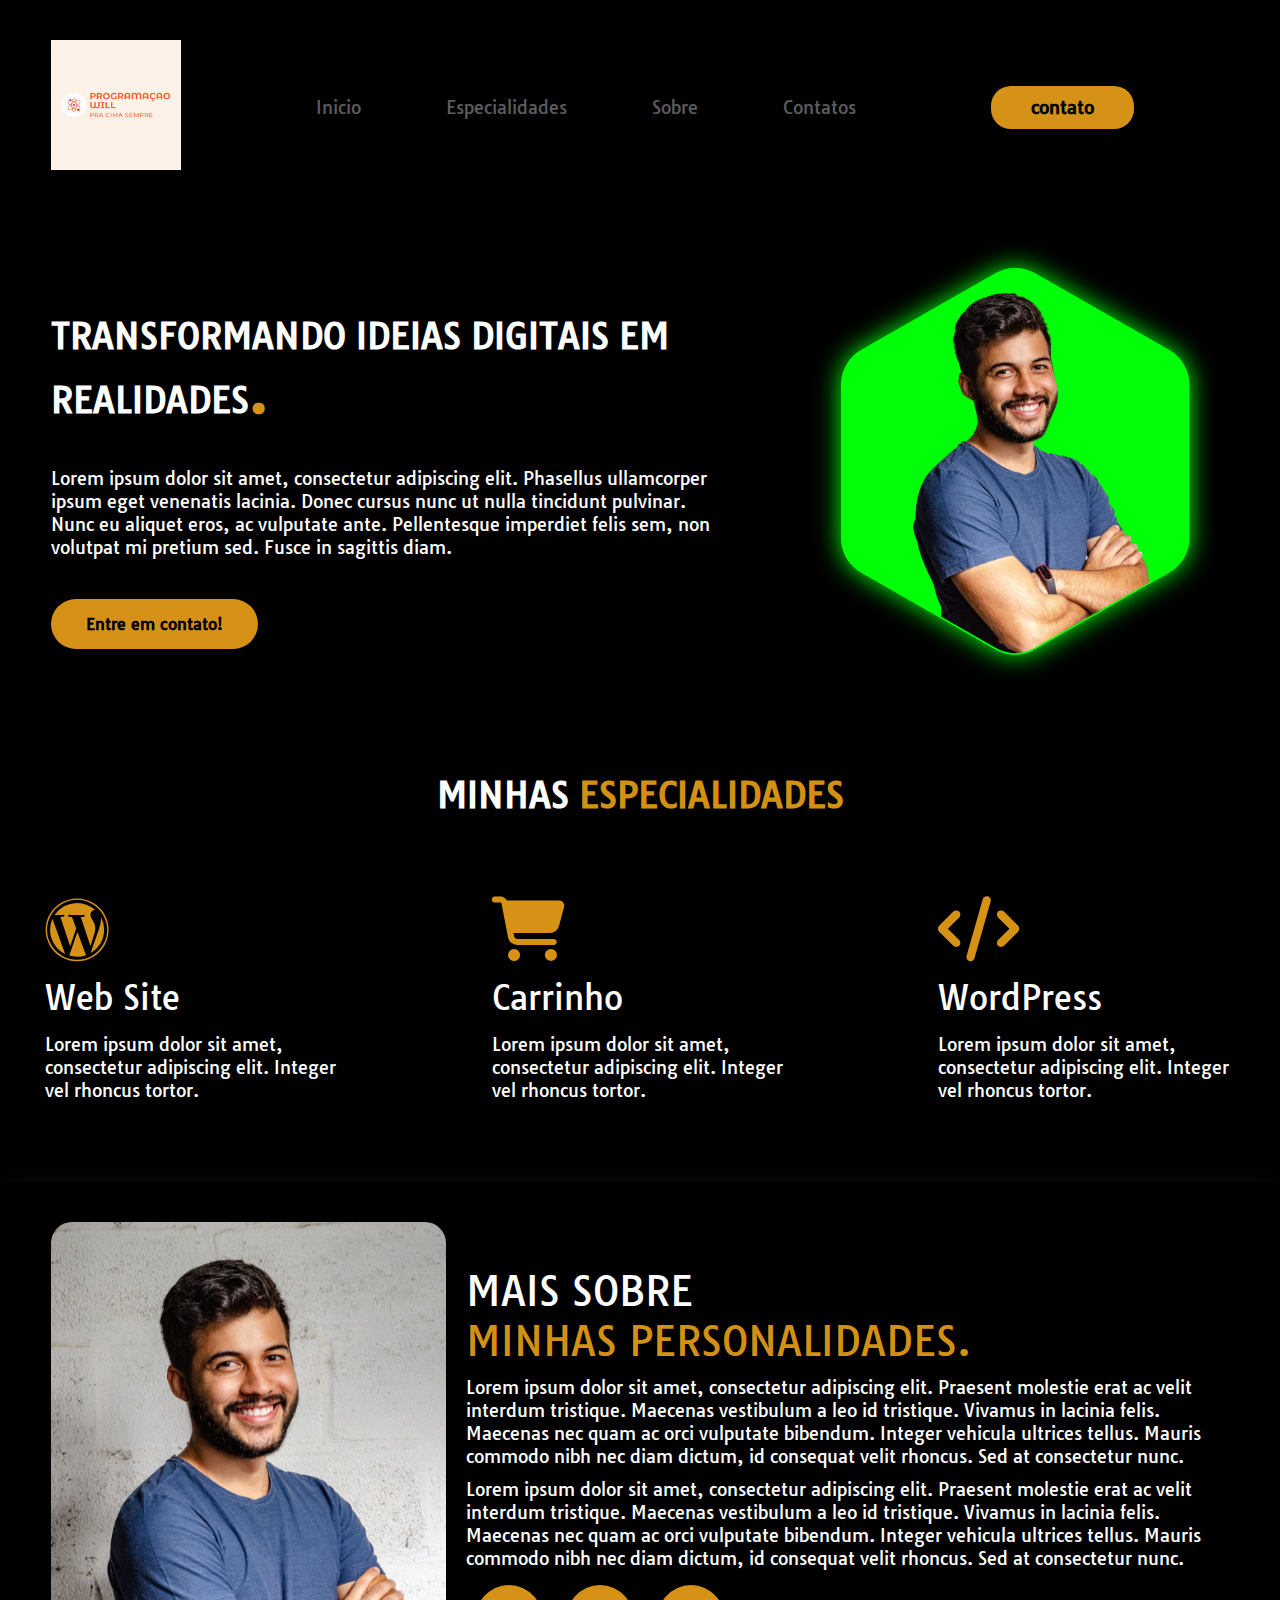
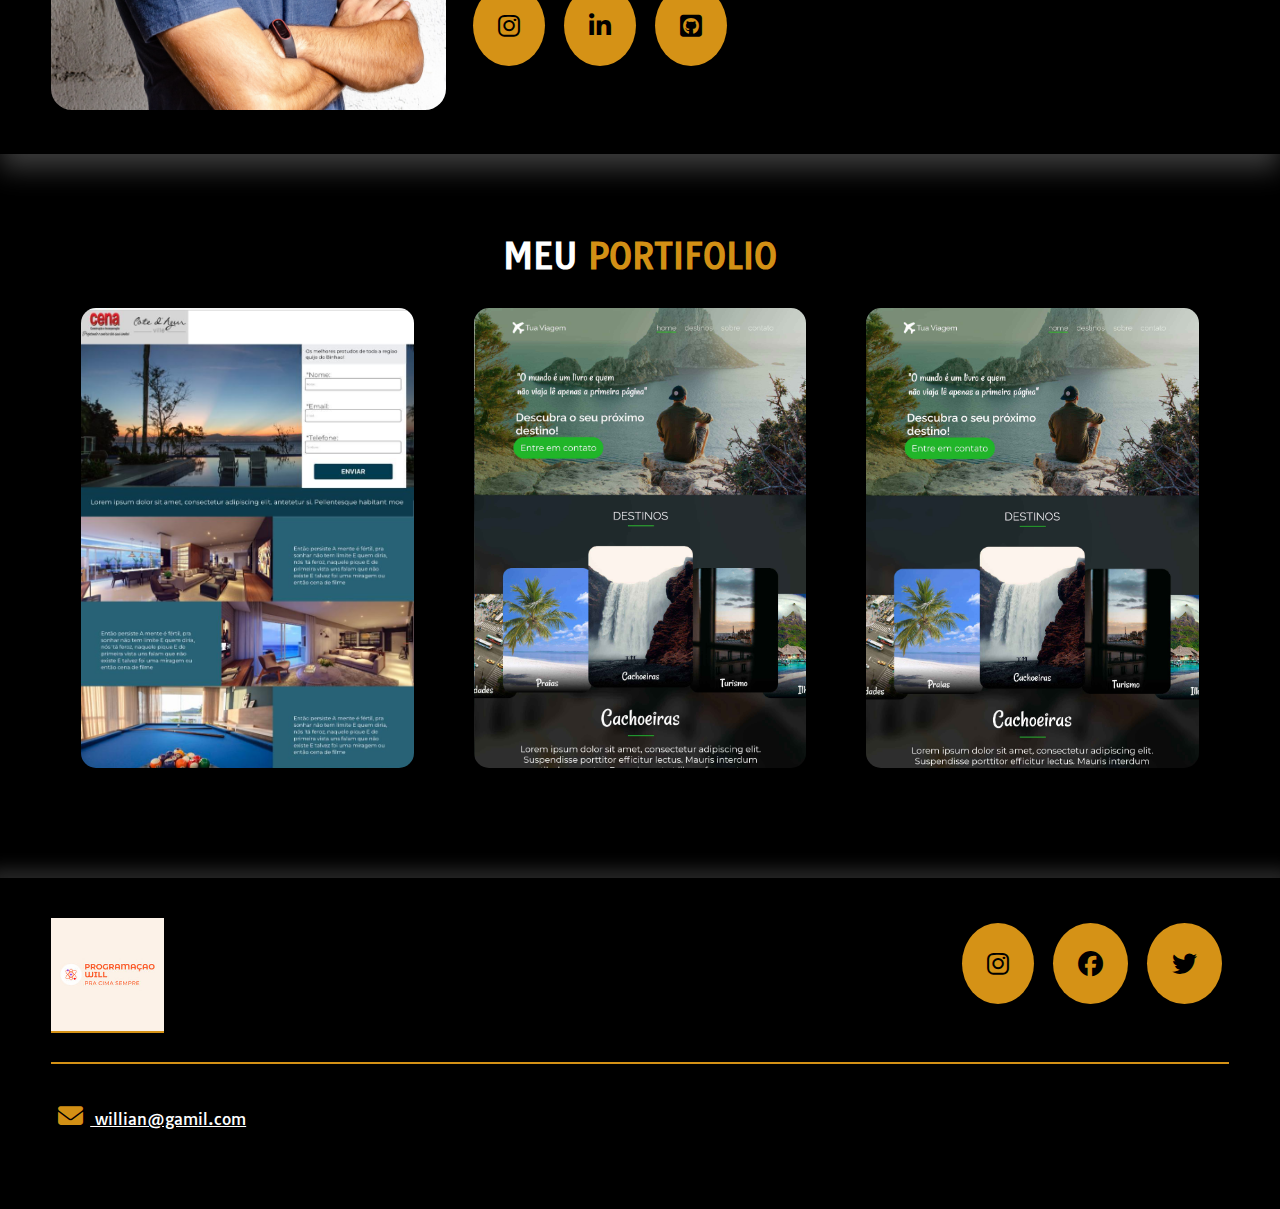
<file: portifolio/index.html>
<!DOCTYPE html>
<html lang="pt-br">

<head>
    <meta charset="UTF-8">
    <meta name="viewport" content="width=device-width, initial-scale=1.0">
    <link rel="preconnect" href="https://fonts.googleapis.com">
    <link rel="preconnect" href="https://fonts.gstatic.com" crossorigin>
    <link href="https://fonts.googleapis.com/css2?family=Tauri&display=swap" rel="stylesheet">
    <link rel="stylesheet" href="https://cdnjs.cloudflare.com/ajax/libs/font-awesome/6.5.1/css/all.min.css">
    <link rel="stylesheet" href="css/style.css">
    <script src="js/java.js" defer></script>
    <title>Programaçao Will</title>
</head>

<body>
    <header>
        <div class="interface">
            <div class="logo">
                <a href="#">
                    <img src="img/Preview.jpg" alt="logo da agencia" class="logo-img">
                </a>
            </div><!--logo-->
            <nav class="meno">
                <ul>
                    <li>
                        <a href="#">Inicio</a>
                        <a href="#especialidades">Especialidades</a>
                        <a href="#sobre">Sobre</a>
                        <a href="#contato">Contatos</a>
                    </li>
                </ul>
            </nav>
            <div class="btn-contato">
                <a href="#">
                    <button>contato</button>
                </a>
            </div>
            <div class="btn-abrir" id="btnMenu">
                <i class="fa-solid fa-bars"></i>
            </div>
            <div class="menu-mobile" id="menumobile">
                <div class="btn-fechar">
                    <i class="fa-solid fa-xmark"></i>
                </div><!--BTN-FECHAR-->
                <nav>
                    <ul>
                        <li>
                            <a href="#">Inicio</a>
                            <a href="#especialidades">Especialidades</a>
                            <a href="#sobre">Sobre</a>
                            <a href="#contato">Contatos</a>
                        </li>
                    </ul>
                </nav>
            </div><!--MENU-MOBILE-->
            <div class="orveley-mobile">

            </div>
        </div><!--interface-->
    </header>
    <main>
        <section class="topo-do-site">
            <div class="interface2">
                <div class="flex">
                    <div class="lado-esquerdo">
                        <h1>TRANSFORMANDO IDEIAS DIGITAIS EM REALIDADES<span>.</span></h1>
                        <p>Lorem ipsum dolor sit amet, consectetur adipiscing elit. Phasellus ullamcorper ipsum eget
                            venenatis lacinia. Donec cursus nunc ut nulla tincidunt pulvinar. Nunc eu aliquet eros, ac
                            vulputate ante. Pellentesque imperdiet felis sem, non volutpat mi pretium sed. Fusce in
                            sagittis diam.</p>
                        <div class="btn-contato">
                            <a href="#">
                                <button>Entre em contato!</button>
                            </a>
                        </div>
                    </div><!--lado-esquerdo-->

                    <div class="img-txt">
                        <img src="img/pessoa.png" alt="">
                    </div><!--img-txt-->
                </div><!--flex-->
            </div><!--interface-->
        </section>
        <section class="Especialidades">
            <div class="interface" id="especialidades">
                <h2 class="titulo">MINHAS <span>ESPECIALIDADES</span></h2>
                <div class="flex">
                    <div class="especilidades-box">
                        <i class="fa-brands fa-wordpress"></i>
                        <h3>Web Site</h3>
                        <p>Lorem ipsum dolor sit amet, consectetur adipiscing elit. Integer vel rhoncus tortor.</p>
                    </div><!--especialidades-box-->

                    <div class="especilidades-box">
                        <i class="fa-solid fa-cart-shopping"></i>
                        <h3>Carrinho</h3>
                        <p>Lorem ipsum dolor sit amet, consectetur adipiscing elit. Integer vel rhoncus tortor.</p>
                    </div><!--especialidades-box-->

                    <div class="especilidades-box">
                        <i class="fa-solid fa-code"></i>
                        <h3>WordPress</h3>
                        <p>Lorem ipsum dolor sit amet, consectetur adipiscing elit. Integer vel rhoncus tortor.</p>
                    </div><!--especialidades-box-->
                </div><!--flex-->
            </div><!--interface-->
        </section><!--especialidades-->
        <section id="sobre" class="Sobre">
            <div class="interface">
                <div class="flex">
                    <div class="img-sobre">
                        <img src="img/foto.png" alt="" srcset="">
                    </div><!--img-sbre-->
                    <div class="txt-sobre">
                        <h2>MAIS SOBRE</h2><span>MINHAS PERSONALIDADES.</span>
                        <p>Lorem ipsum dolor sit amet, consectetur adipiscing elit. Praesent molestie erat ac velit
                            interdum tristique. Maecenas vestibulum a leo id tristique. Vivamus in lacinia felis.
                            Maecenas nec quam ac orci vulputate bibendum. Integer vehicula ultrices tellus. Mauris
                            commodo nibh nec diam dictum, id consequat velit rhoncus. Sed at consectetur nunc.</p>
                        <p>Lorem ipsum dolor sit amet, consectetur adipiscing elit. Praesent molestie erat ac velit
                            interdum tristique. Maecenas vestibulum a leo id tristique. Vivamus in lacinia felis.
                            Maecenas nec quam ac orci vulputate bibendum. Integer vehicula ultrices tellus. Mauris
                            commodo nibh nec diam dictum, id consequat velit rhoncus. Sed at consectetur nunc.</p>

                        <div class="btn-social">
                            <a href="#"><button><i class="fa-brands fa-instagram"></i></button></a>
                            <a href="https://www.linkedin.com/feed/"><button><i
                                        class="fa-brands fa-linkedin-in"></i></button></a>
                            <a href="https://github.com/dashboard"><button><i
                                        class="fa-brands fa-square-github"></i></button></a>
                        </div>
                    </div><!--txt-sobre-->
                </div><!--flex-->
            </div><!--interface-->
        </section><!--sobre-->
        <section class="conteiner">
            <div class="interface">
                <h2 class="titulo">MEU <span>PORTIFOLIO</span></h2>
                <div class="flex">
                    <div class="img-port" style="background-image: url('./img/foto.jpg');" onclick="openModal('./img/foto.jpg')">
                        <div class="orveley">
                            <p>projeto1</p>
                        </div>
                    </div>
                    <div class="img-port" style="background-image: url('./img/imagem.jpg');" onclick="openModal('./img/imagem.jpg')">
                        <div class="orveley">
                            <p>projeto 2</p>
                        </div>
                    </div>
                    <div class="img-port" style="background-image: url('./img/imagem.jpg');" onclick="openModal('./img/imagem.jpg')">
                        <div class="orveley">
                            <p>projeto 3</p>
                        </div>
                    </div>
                    
                <div id="modal" class="modal">
                    <span class="close" onclick="closeModal('./img/foto.jpg')">&times;</span>
                    <img id="modalImg" class="modal-content">
                </div>
                </div><!--flex-->
            </div><!--interface-->
        </section><!--conteiner-->
    </main>
</body>
<footer>
    <div class="interface" id="contato">
        <div class="cima">
            <div class="flex">
                <div class="logo-cima">
                    <img src="img/Preview.jpg" alt="" srcset="">
                </div><!--logo-cima-->
                <div class="btn-social">
                    <a href="#"><button><i class="fa-brands fa-instagram"></i></button></a>
                    <a href="#"><button><i class="fa-brands fa-facebook"></i></button></a>
                    <a href="#"><button><i class="fa-brands fa-twitter"></i></button></a>
                </div>
            </div>
        </div><!--cima-->
        <div class="baixo">
            <div class="logo-baixo">
                <p> <i class="fa-solid fa-envelope"></i><a href="milto:willian@gamil.com"> willian@gamil.com</a></p>

            </div><!--logo-baixo-->
        </div><!--baixo-->
    </div><!--interface-->
</footer>

</html>
</file>
<file: portifolio/css/style.css>
/* GERAIS */
* {
    margin: 0;
    padding: 0;
    box-sizing: border-box;
    font-family: "Tauri", sans-serif;
    font-weight: 400;
    font-style: normal;

}

body {
    background-color: black;
    height: 100vh;
}

.interface {
    width: 100%;
    margin: 0 auto;
}

h2.titulo {
    color: white;
    font-size: 35px;
    text-align: center;
    font-weight: 700;
}

h2.titulo span {
    color: rgb(63, 98, 216);
    font-size: 35px;
    font-weight: 700;
    text-align: center;
}


.flex {
    display: flex;
}

/* ESTILO DO CABEÇARIO */
header {
    padding: 40px 4%;
}

header>.interface {
    display: flex;
    align-items: center;
    justify-content: space-between;
    /*position: fixed;
    top: 0;
    left: 0;
    padding: 20px 15px;
    background-color: #2e2d2de7;
    z-index: 100000;
    box-shadow: 0 0 15px rgba(235, 234, 234, 0.301);*/

}
.logo-img{
    width: 130px; /* Ajuste o tamanho conforme necessário */
    transition: transform 0.3s ease;
}
.logo:hover .logo-img {
    transform: scale(1.1); /* Aumenta a escala em 10% */
}
header a {
    color: rgb(92, 92, 92);
    text-decoration: none;
}

header a:hover {
    color: white;
    transform: scale(1.05);
    transition: all 0.3s;
}

header nav ul {
    list-style-type: none;

}

header nav.meno ul li a {
    display: inline;
    padding: 0 40px;
    font-weight: 400;
    font-size: 18px;
}

.orveley-mobile {
    background-color: rgba(15, 15, 15, 0.89);
    width: 100%;
    height: 100%;
    position: fixed;
    top: 0;
    right: 0;
    z-index: 2222;
    display: none;
}

/* MENU MOBILE */
.btn-abrir i {
    color: white;
    font-size: 30px;
    display: none;
}

.menu-mobile {
    background-color: rgba(15, 15, 15, 0.952);
    height: 100vh;
    position: fixed;
    top: 0;
    right: 0;
    z-index: 3333;
    width: 0%;
    overflow: hidden;
    transition: all 0.5s;
    display: none;
}

.menu-mobile.abrir-menu {
    width: 30%;
}

.menu-mobile.abrir-menu~.orveley-mobile {
    display: block;
}

.menu-mobile nav ul li a {
    color: white;
    font-weight: 300;
    font-size: 20px;
    padding: 20px 4%;
    display: flex;
}

.menu-mobile nav ul li a:hover {
    background-color: rgba(240, 175, 55, 0.856);
    display: block;
    transform: scale(1.02);
    transition: all .3s;
}

.menu-mobile .btn-fechar i {
    color: white;
    font-size: 30px;
    padding-bottom: 7px;
    padding: 15px 4%;
}

/* MENU MOBILE FIM */

header .btn-contato button {
    padding: 10px 40px;
    font-size: 18px;
    font-weight: 600;
    background-color:  rgba(241, 165, 25, 0.884);
    border-radius: 20px;
    border: 0;
    cursor: pointer;
}

header .btn-contato button:hover {
    background-color:rgba(243, 174, 47, 0.781);
    transform: scale(1.05);
    transition: all 0.3s;
}

/* TOPO DO SITE */
section.topo-do-site {
    padding: 40px 4%;
    margin-top: -25px;
}

section.topo-do-site .flex {
    align-items: center;
    justify-content: center;
    gap: 90px;
}

.topo-do-site h1 {
    color: white;
}

.topo-do-site h1 {
    color: white;
    font-size: 35px;
    font-weight: 600;

}

.topo-do-site h1 span {
    color:  rgba(241, 165, 25, 0.884);
    font-size: 55px;
    font-weight: 600;
}

.topo-do-site p {
    color: white;
    margin: 40px 0;
    font-weight: 300;
    font-size: 18px;
}

section .btn-contato button {
    padding: 15px 35px;
    border: 0;
    border-radius: 25px;
    background-color:  rgba(241, 165, 25, 0.884);
    cursor: pointer;
    font-weight: 800;
    font-size: 16px;
}

section .btn-contato button:hover {
    background-color: rgba(243, 174, 47, 0.781);
    transform: scale(1.05);
    transition: all 0.3s;
}

.topo-do-site .img-txt img {
    position: relative;
    animation: flutuar 2s ease-in-out infinite alternate;
    margin-bottom: 35px;
}

@keyframes flutuar {
    0% {
        top: 0;
    }

    100% {
        top: 30px;
    }
}

/* ESPECIALIDADES */
section.especialidades {
    padding: 40px 8%;
}

section.Especialidades .flex {
    gap: 60px;
    padding: 25px 0px;
}

.Especialidades .especilidades-box {
    color: white;
    padding: 15px 20px;
    border-radius: 20px;
    margin: 25px;
}

.Especialidades .especilidades-box:hover {
    transform: scale(1.05);
    box-shadow: 0 0 8px white;
    transition: all 0.4s;
}

.Especialidades .especilidades-box i {
    color:  rgba(241, 165, 25, 0.884);
    font-size: 65px;
    margin: 15px 0;
}

.Especialidades .especilidades-box p {
    font-size: 18px;
    margin: 15px 0;
}

.Especialidades .especilidades-box h3 {
    font-size: 33px;

}
h2.titulo span{
    color:  rgba(241, 165, 25, 0.884);
}

/* FINAL DO SITE */
section.Sobre {
    padding: 40px 4%;
    box-shadow: 0px 15px 25px rgba(255, 255, 255, 0.233);
}

section.Sobre .flex {
    align-items: center;
    gap: 20px;
}

.Sobre .txt-sobre {
    color: white;
}

.Sobre .txt-sobre h2 {
    font-size: 40px;
}

.Sobre .txt-sobre span {
    font-size: 40px;
    color: rgba(241, 165, 25, 0.884);
}

.Sobre .txt-sobre p {
    font-size: 18px;
    margin: 10px 0;

}

.btn-social button {
    font-size: 25px;
    padding: 25px;
    margin: 5px 7px;
    border-radius: 50%;
    border: 0;
    cursor: pointer;
    background-color:  rgba(241, 165, 25, 0.884);
}

.btn-social button:hover {
    transform: scale(1.05);
    box-shadow: 0 0 8px rgba(255, 255, 255, 0.466);
    transition: all 0.4s;
}

/* PORTIFOLIO */
section.conteiner {
    padding: 80px 4%;

}

section.conteiner .flex {
    justify-content: space-around;
}

section.conteiner .flex .img-port {
    margin: 30px;
}

.img-port {
    width: 360px;
    height: 460px;
    margin: 0px 10px;
    background-size: cover;
    background-position: 100% 0%;
    border-radius: 15px;
    cursor: pointer;
    position: relative;

}

.img-port:hover {
    background-position: 100% 100%;
    transition: all 4s;
}

.orveley {
    position: absolute;
    display: flex;
    background-color: rgba(0, 0, 0, 0.329);
    border-radius: 15px;
    top: 0;
    left: 0;
    height: 100%;
    width: 100%;
    text-align: center;
    justify-content: center;
    font-size: 25px;
    font-weight: 600;
    opacity: 0;
    transition: .4s;
}

.orveley p {
    position: absolute;
    display: flex;
    top: 50%;
    font-size: 30px;
    font-weight: 600;
    color: white;
}

.orveley:hover {
    opacity: 1;
}

.modal {
    display: none;
    position: fixed;
    z-index: 1000;
    top: 0;
    left: 0;
    width: 100%;
    height: 100%;
    background-color: rgba(0, 0, 0, 0.8);
    text-align: center;
    opacity: 0;
    transition: opacity 0.3s ease;

}

.modal.show {
    display: flex;
    align-items: center;
    justify-content: center;
    opacity: 1;
}

.modal-content {
    margin: 20px auto;
    display: block;
    max-width: 100%;
    max-height: 90%;
    opacity: 0;
    /* Inicia com opacidade 0 */
    transform: scale(0.7);
    /* Inicia com escala menor */
    transition: opacity 0.3s ease, transform 0.3s ease;
}

.modal.show .modal-content {
    opacity: 1;
    /* Altera para opacidade 1 */
    transform: scale(1);
}

.close {
    color: #fff;
    font-size: 50px;
    position: absolute;
    top: 10px;
    right: 20px;
    cursor: pointer;
}

.img-port onclick {
    transition: all 0.2s;
}

/* RODAPE DO SITE */
footer {
    padding: 40px 4%;
    box-shadow: 0 0 15px 10px rgba(255, 255, 255, 0.144);

}

footer .flex {
    justify-content: space-between;
}

footer .flex .logo-cima img {
    height: 115px;
    border-bottom: 2px solid rgba(241, 165, 25, 0.884);
}

footer .flex .logo-cima {
    margin-bottom: 25px;
}

footer .logo-baixo {
    padding: 40px 0;

}

footer .cima {
    border-bottom: 2px solid rgba(241, 165, 25, 0.884);
}

footer .logo-baixo p i {
    color:  rgba(241, 165, 25, 0.884);
    font-size: 25px;
    padding: 0 7px;
}

footer .logo-baixo a {
    color: white;
}

@media screen and (max-width:1070px) {
    .flex {
        flex-direction: column;
    }

    .menu,
    .btn-contato {
        display: none;
    }

    section.topo-do-site {
        padding: 20px 8%;
    }

    .topo-do-site p {
        font-size: 20px;
    }

    .topo-do-site .img-txt img {
        width: 110%;
        height: 130%;
    }

    section.topo-do-site .flex {
        gap: 20px;
    }

    section.especialidades {
        padding: 20px 10%;
    }

    .Especialidades .especilidades-box {
        padding: 15px 0;
    }

    .Especialidades .especilidades-box {
        padding: 15px 50px;
    }

    .Especialidades .especilidades-box:hover {
        border-radius: 90px;
    }

    section.Sobre {
        padding: 40px 8%;
    }

    .menu-mobile {
        display: block;
    }


}

@media screen and (max-width:500px) {
    .Especialidades .especilidades-box {
        padding: 15px 25px;
    }

}

@media screen and (max-width:1070px) {
    .flex {
        justify-content: center;
        align-items: center;
    }

    .Especialidades .especilidades-box:hover {
        border-radius: 65px;
        padding: 25px 50px;
    }

    .btn-abrir i {
        display: block;
        cursor: pointer;
    }

    .menu-mobile .btn-fechar i {
        cursor: pointer;
    }

    header nav.meno ul li a {
        display: none;
    }

    .menu-mobile.abrir-menu~.orveley-mobile {
        display: block;
    }


}

@media screen and (max-width:400px) {
    .img-sobre img {
        display: none;
    }

    section.conteiner .flex .img-port {
        margin: 30 12pxpx;
    }
}
</file>
